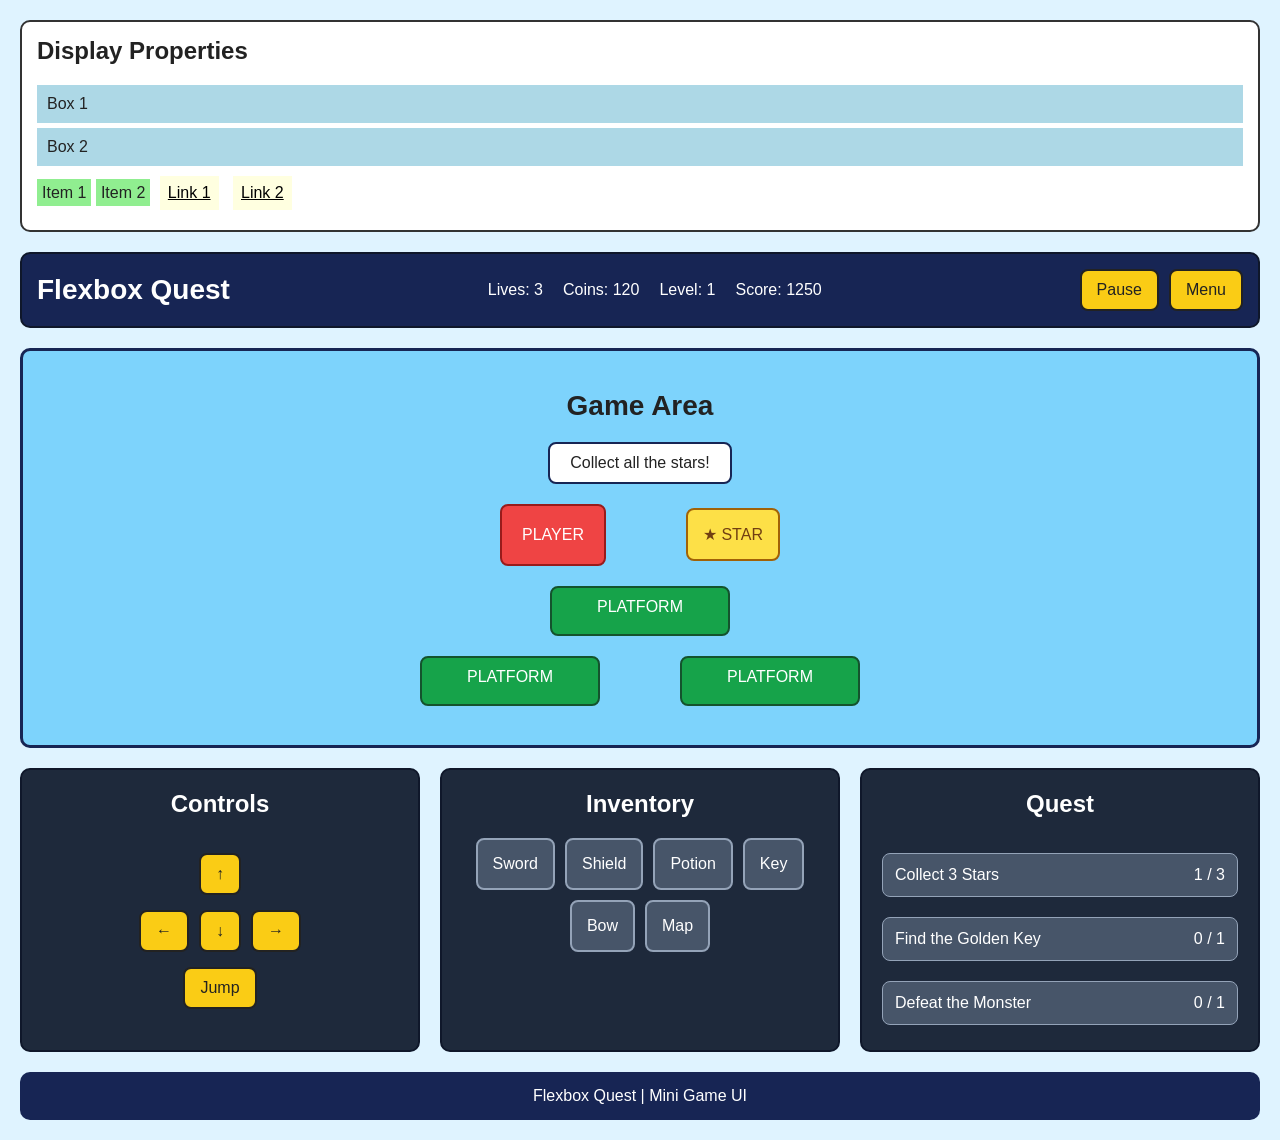
<file: assignment_02/flexbox-quest/index.html>
<!DOCTYPE html>
<html lang="en">

<head>
    <meta charset="UTF-8">

    <!-- Very important for responsive design -->
    <meta name="viewport" content="width=device-width, initial-scale=1.0">

    <title>Flexbox Quest</title>

    <link rel="stylesheet" href="style.css">
</head>

<body>

    <!-- ================= DISPLAY PROPERTY EXPERIMENT ================= -->

    <section class="display-demo">

        <h2>Display Properties</h2>

        <div class="box">Box 1</div>
        <div class="box">Box 2</div>

        <span class="demo-item">Item 1</span>
        <span class="demo-item">Item 2</span>

        <a href="#">Link 1</a>
        <a href="#">Link 2</a>

    </section>


    <!-- ================= GAME HEADER ================= -->

    <header class="game-header">

        <h1>Flexbox Quest</h1>

        <div class="game-info">
            <span>Lives: 3</span>
            <span>Coins: 120</span>
            <span>Level: 1</span>
            <span>Score: 1250</span>
        </div>

        <div class="header-actions">
            <button>Pause</button>
            <button>Menu</button>
        </div>

    </header>


    <!-- ================= MAIN ================= -->

    <main>


        <!-- GAME AREA -->

        <section class="game-area">

            <h2>Game Area</h2>

            <div class="game-message">
                Collect all the stars!
            </div>


            <!-- Player + Star -->

            <div class="game-row">

                <div class="player">
                    PLAYER
                </div>

                <div class="star">
                    ★ STAR
                </div>

            </div>


            <!-- Middle Platform -->

            <div class="game-row">

                <div class="platform">
                    PLATFORM
                </div>

            </div>


            <!-- Bottom Platforms -->

            <div class="game-row">

                <div class="platform">
                    PLATFORM
                </div>

                <div class="platform">
                    PLATFORM
                </div>

            </div>

        </section>


        <!-- ================= GAME PANELS ================= -->

        <section class="game-panels">


            <!-- CONTROLS -->

            <div class="panel controls">

                <h2>Controls</h2>

                <div class="control-row">
                    <button>↑</button>
                </div>

                <div class="control-row">
                    <button>←</button>
                    <button>↓</button>
                    <button>→</button>
                </div>

                <div class="control-row">
                    <button>Jump</button>
                </div>

            </div>


            <!-- INVENTORY -->

            <div class="panel inventory">

                <h2>Inventory</h2>

                <div class="inventory-items">

                    <div class="inventory-item">Sword</div>

                    <div class="inventory-item">Shield</div>

                    <div class="inventory-item">Potion</div>

                    <div class="inventory-item">Key</div>

                    <div class="inventory-item">Bow</div>

                    <div class="inventory-item">Map</div>

                </div>

            </div>


            <!-- QUEST -->

            <div class="panel quest">

                <h2>Quest</h2>

                <div class="quest-item">
                    <span>Collect 3 Stars</span>
                    <span>1 / 3</span>
                </div>

                <div class="quest-item">
                    <span>Find the Golden Key</span>
                    <span>0 / 1</span>
                </div>

                <div class="quest-item">
                    <span>Defeat the Monster</span>
                    <span>0 / 1</span>
                </div>

            </div>

        </section>

    </main>


    <!-- ================= FOOTER ================= -->

    <footer>

        <p>Flexbox Quest | Mini Game UI</p>

    </footer>

</body>

</html>
</file>
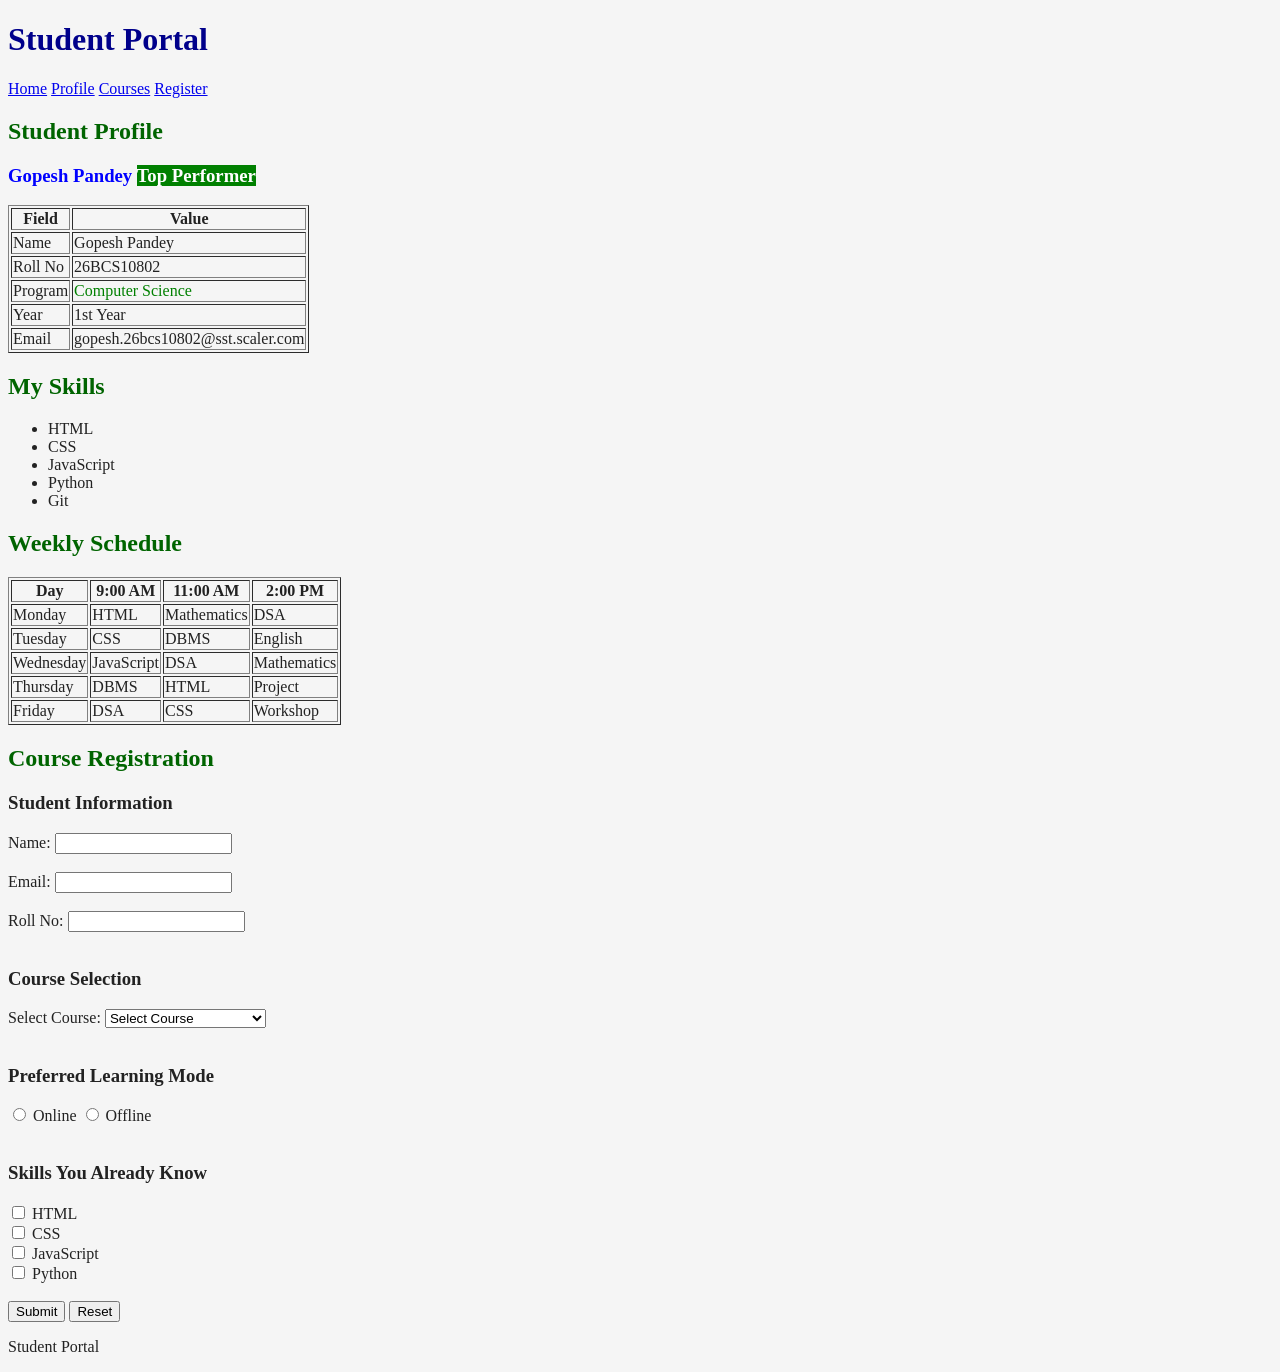
<file: assignment_01/student_portal.html>
<!DOCTYPE html>
<html lang="en">

<head>
    <meta charset="UTF-8">
    <title>Student Portal</title>

    <style>

        /* Element Selectors */

        body {
            background-color: #f5f5f5;
            color: #222222;
        }

        h1 {
            color: darkblue;
        }

        h2 {
            color: darkgreen;
        }


        /* Class Selector */

        .highlight {
            color: green;
        }


        /* ID Selector */

        #student-name {
            color: blue;
        }


        /* Bonus Challenge */

        .badge {
            color: white;
            background-color: green;
        }

    </style>
</head>


<body>

    <!-- Header -->

    <header>

        <h1>Student Portal</h1>

        <nav>
            <a href="#">Home</a>
            <a href="#profile">Profile</a>
            <a href="#courses">Courses</a>
            <a href="#register">Register</a>
        </nav>

    </header>


    <!-- Main Content -->

    <main>

        <!-- Student Profile -->

        <section id="profile">

            <h2>Student Profile</h2>

            <h3 id="student-name">
                Gopesh Pandey
                <span class="badge">Top Performer</span>
            </h3>

            <table border="1">

                <tr>
                    <th>Field</th>
                    <th>Value</th>
                </tr>

                <tr>
                    <td>Name</td>
                    <td>Gopesh Pandey</td>
                </tr>

                <tr>
                    <td>Roll No</td>
                    <td>26BCS10802</td>
                </tr>

                <tr>
                    <td>Program</td>
                    <td class="highlight">Computer Science</td>
                </tr>

                <tr>
                    <td>Year</td>
                    <td>1st Year</td>
                </tr>

                <tr>
                    <td>Email</td>
                    <td>gopesh.26bcs10802@sst.scaler.com</td>
                </tr>

            </table>

        </section>


        <!-- My Skills -->

        <section>

            <h2>My Skills</h2>

            <ul>
                <li>HTML</li>
                <li>CSS</li>
                <li>JavaScript</li>
                <li>Python</li>
                <li>Git</li>
            </ul>

        </section>


        <!-- Weekly Schedule -->

        <section id="courses">

            <h2>Weekly Schedule</h2>

            <table border="1">

                <tr>
                    <th>Day</th>
                    <th>9:00 AM</th>
                    <th>11:00 AM</th>
                    <th>2:00 PM</th>
                </tr>

                <tr>
                    <td>Monday</td>
                    <td>HTML</td>
                    <td>Mathematics</td>
                    <td>DSA</td>
                </tr>

                <tr>
                    <td>Tuesday</td>
                    <td>CSS</td>
                    <td>DBMS</td>
                    <td>English</td>
                </tr>

                <tr>
                    <td>Wednesday</td>
                    <td>JavaScript</td>
                    <td>DSA</td>
                    <td>Mathematics</td>
                </tr>

                <tr>
                    <td>Thursday</td>
                    <td>DBMS</td>
                    <td>HTML</td>
                    <td>Project</td>
                </tr>

                <tr>
                    <td>Friday</td>
                    <td>DSA</td>
                    <td>CSS</td>
                    <td>Workshop</td>
                </tr>

            </table>

        </section>


        <!-- Course Registration -->

        <section id="register">

            <h2>Course Registration</h2>

            <form>

                <!-- Student Information -->

                <h3>Student Information</h3>

                <label for="name">Name:</label>
                <input type="text" id="name" name="name">

                <br><br>

                <label for="email">Email:</label>
                <input type="email" id="email" name="email">

                <br><br>

                <label for="roll-no">Roll No:</label>
                <input type="text" id="roll-no" name="roll-no">

                <br><br>


                <!-- Course Selection -->

                <h3>Course Selection</h3>

                <label for="course">Select Course:</label>

                <select id="course" name="course">

                    <option value="">Select Course</option>

                    <option value="html-css">
                        HTML &amp; CSS
                    </option>

                    <option value="javascript">
                        JavaScript
                    </option>

                    <option value="python">
                        Python
                    </option>

                    <option value="data-structures">
                        Data Structures
                    </option>

                    <option value="database-management">
                        Database Management
                    </option>

                </select>

                <br><br>


                <!-- Preferred Learning Mode -->

                <h3>Preferred Learning Mode</h3>

                <input
                    type="radio"
                    id="online"
                    name="learning-mode"
                    value="online"
                >
                <label for="online">Online</label>

                <input
                    type="radio"
                    id="offline"
                    name="learning-mode"
                    value="offline"
                >
                <label for="offline">Offline</label>

                <br><br>


                <!-- Skills Already Known -->

                <h3>Skills You Already Know</h3>

                <input
                    type="checkbox"
                    id="html"
                    name="skills"
                    value="html"
                >
                <label for="html">HTML</label>

                <br>

                <input
                    type="checkbox"
                    id="css"
                    name="skills"
                    value="css"
                >
                <label for="css">CSS</label>

                <br>

                <input
                    type="checkbox"
                    id="javascript"
                    name="skills"
                    value="javascript"
                >
                <label for="javascript">JavaScript</label>

                <br>

                <input
                    type="checkbox"
                    id="python"
                    name="skills"
                    value="python"
                >
                <label for="python">Python</label>

                <br><br>


                <!-- Form Buttons -->

                <input type="submit" value="Submit">
                <input type="reset" value="Reset">

            </form>

        </section>

    </main>


    <!-- Footer -->

    <footer>
        <p>Student Portal</p>
    </footer>

</body>

</html>
</file>
<file: assignment_02/flexbox-quest/style.css>
* {
    box-sizing: border-box;
}

body {
    margin: 0;
    padding: 20px;

    background-color: #dff3ff;
    color: #222;

    font-family: Arial, sans-serif;

    /* Prevent unwanted horizontal scrolling */
    width: 100%;
}


/* ==================================================
   DISPLAY PROPERTY EXPERIMENT
   ================================================== */

.display-demo {
    display: block;

    background-color: white;

    padding: 15px;
    margin-bottom: 20px;

    border: 2px solid #333;
    border-radius: 10px;
}

.display-demo h2 {
    margin-top: 0;
}


/* Demonstrates display: block */

.box {
    display: block;

    background-color: lightblue;

    padding: 10px;
    margin: 5px 0;
}


/* Demonstrates display: inline */

.demo-item {
    display: inline;

    background-color: lightgreen;

    padding: 5px;
}


/* Demonstrates display: inline-block */

.display-demo a {
    display: inline-block;

    background-color: lightyellow;

    padding: 8px;
    margin: 5px;

    color: black;
}


/* ==================================================
   GAME HEADER
   ================================================== */

.game-header {
    display: flex;

    justify-content: space-between;
    align-items: center;

    gap: 20px;

    background-color: #172554;
    color: white;

    padding: 15px;

    margin-bottom: 20px;

    border: 2px solid #0f172a;
    border-radius: 10px;
}


.game-header h1 {
    font-size: 28px;

    margin: 0;
}


.game-info {
    display: flex;

    justify-content: center;
    align-items: center;

    flex-wrap: wrap;

    gap: 20px;
}


.header-actions {
    display: flex;

    align-items: center;

    gap: 10px;
}


/* ==================================================
   BUTTONS
   ================================================== */

button {
    background-color: #facc15;
    color: #222;

    padding: 10px 15px;

    border: 2px solid #222;
    border-radius: 8px;

    font-size: 16px;
}


/* ==================================================
   MAIN
   ================================================== */

main {
    display: flex;

    flex-direction: column;

    gap: 20px;

    width: 100%;
}


/* ==================================================
   GAME AREA
   ================================================== */

.game-area {
    display: flex;

    flex-direction: column;

    justify-content: center;
    align-items: center;

    gap: 20px;

    width: 100%;
    min-height: 400px;

    background-color: #7dd3fc;

    padding: 25px;

    border: 3px solid #172554;
    border-radius: 10px;
}


.game-area h2 {
    font-size: 28px;

    margin: 0;
}


.game-message {
    background-color: white;

    padding: 10px 20px;

    border: 2px solid #172554;
    border-radius: 8px;

    text-align: center;
}


/* Each row inside the game */

.game-row {
    display: flex;

    justify-content: center;
    align-items: center;

    flex-wrap: wrap;

    gap: 80px;

    width: 100%;
}


/* PLAYER */

.player {
    background-color: #ef4444;
    color: white;

    padding: 20px;

    border: 2px solid #991b1b;
    border-radius: 8px;
}


/* STAR */

.star {
    background-color: #fde047;
    color: #713f12;

    padding: 15px;

    border: 2px solid #a16207;
    border-radius: 8px;
}


/* PLATFORM */

.platform {
    width: 180px;
    height: 50px;

    background-color: #16a34a;
    color: white;

    padding: 10px;

    border: 2px solid #14532d;
    border-radius: 8px;

    text-align: center;
}


/* ==================================================
   GAME PANELS
   ================================================== */

.game-panels {
    display: flex;

    flex-direction: row;

    align-items: stretch;

    gap: 20px;

    width: 100%;
}


/* All three panels */

.panel {
    flex: 1;

    /* Allows flex items to shrink properly */
    min-width: 0;

    background-color: #1e293b;
    color: white;

    padding: 20px;
    margin: 0;

    border: 2px solid #0f172a;
    border-radius: 10px;
}


.panel h2 {
    text-align: center;

    margin-top: 0;
}


/* ==================================================
   CONTROLS
   ================================================== */

.controls {
    display: flex;

    flex-direction: column;

    justify-content: flex-start;
    align-items: center;

    gap: 15px;
}


.control-row {
    display: flex;

    justify-content: center;
    align-items: center;

    gap: 10px;
}


/* ==================================================
   INVENTORY
   ================================================== */

.inventory-items {
    display: flex;

    justify-content: center;
    align-items: center;

    flex-wrap: wrap;

    gap: 10px;
}


.inventory-item {
    background-color: #475569;

    padding: 15px;

    border: 2px solid #94a3b8;
    border-radius: 8px;
}


/* ==================================================
   QUEST
   ================================================== */

.quest {
    display: flex;

    flex-direction: column;

    gap: 10px;
}


.quest-item {
    display: flex;

    justify-content: space-between;
    align-items: center;

    gap: 15px;

    background-color: #475569;

    padding: 12px;
    margin: 5px 0;

    border: 1px solid #94a3b8;
    border-radius: 8px;
}


.quest-item span:first-child {
    flex: 1;
}


.quest-item span:last-child {
    white-space: nowrap;
}


/* ==================================================
   FOOTER
   ================================================== */

footer {
    display: block;

    background-color: #172554;
    color: white;

    padding: 15px;

    margin-top: 20px;

    border-radius: 10px;

    text-align: center;
}


footer p {
    margin: 0;
}


/* ==================================================
   TABLET / SMALL SCREEN
   ================================================== */

@media (max-width: 768px) {

    body {
        padding: 10px;
    }


    /* Header becomes vertical */

    .game-header {
        flex-direction: column;

        justify-content: center;
        align-items: center;

        text-align: center;

        gap: 15px;
    }


    .game-info {
        justify-content: center;

        gap: 15px;
    }


    /* REQUIRED:
       Panels change from row to column */

    .game-panels {
        flex-direction: column;

        gap: 15px;
    }


    .panel {
        width: 100%;

        padding: 15px;
    }


    .game-area {
        padding: 20px;

        min-height: 350px;
    }


    .game-row {
        gap: 30px;
    }


    .platform {
        width: 150px;
    }
}


/* ==================================================
   MOBILE
   ================================================== */

@media (max-width: 480px) {

    body {
        padding: 8px;
    }


    /* Smaller title */

    .game-header h1 {
        font-size: 24px;
    }


    /* Game information wraps cleanly */

    .game-info {
        flex-direction: column;

        gap: 8px;
    }


    .header-actions {
        justify-content: center;

        flex-wrap: wrap;
    }


    /* Game area */

    .game-area {
        padding: 15px;

        gap: 15px;

        min-height: 320px;
    }


    .game-area h2 {
        font-size: 24px;
    }


    .game-message {
        width: 100%;

        padding: 8px;
    }


    .game-row {
        gap: 15px;
    }


    .platform {
        width: 120px;
        height: auto;

        font-size: 13px;
    }


    .player {
        padding: 15px;

        font-size: 13px;
    }


    .star {
        padding: 12px;

        font-size: 13px;
    }


    /* Panels */

    .panel {
        width: 100%;

        padding: 15px;
    }


    /* Inventory can wrap */

    .inventory-items {
        gap: 8px;
    }


    .inventory-item {
        padding: 10px;
    }


    /* Quest stays readable */

    .quest-item {
        gap: 10px;

        padding: 10px;

        font-size: 14px;
    }


    /* Smaller buttons */

    button {
        padding: 8px 12px;

        font-size: 14px;
    }


    /* Display demo */

    .display-demo {
        padding: 10px;
    }
}
</file>
